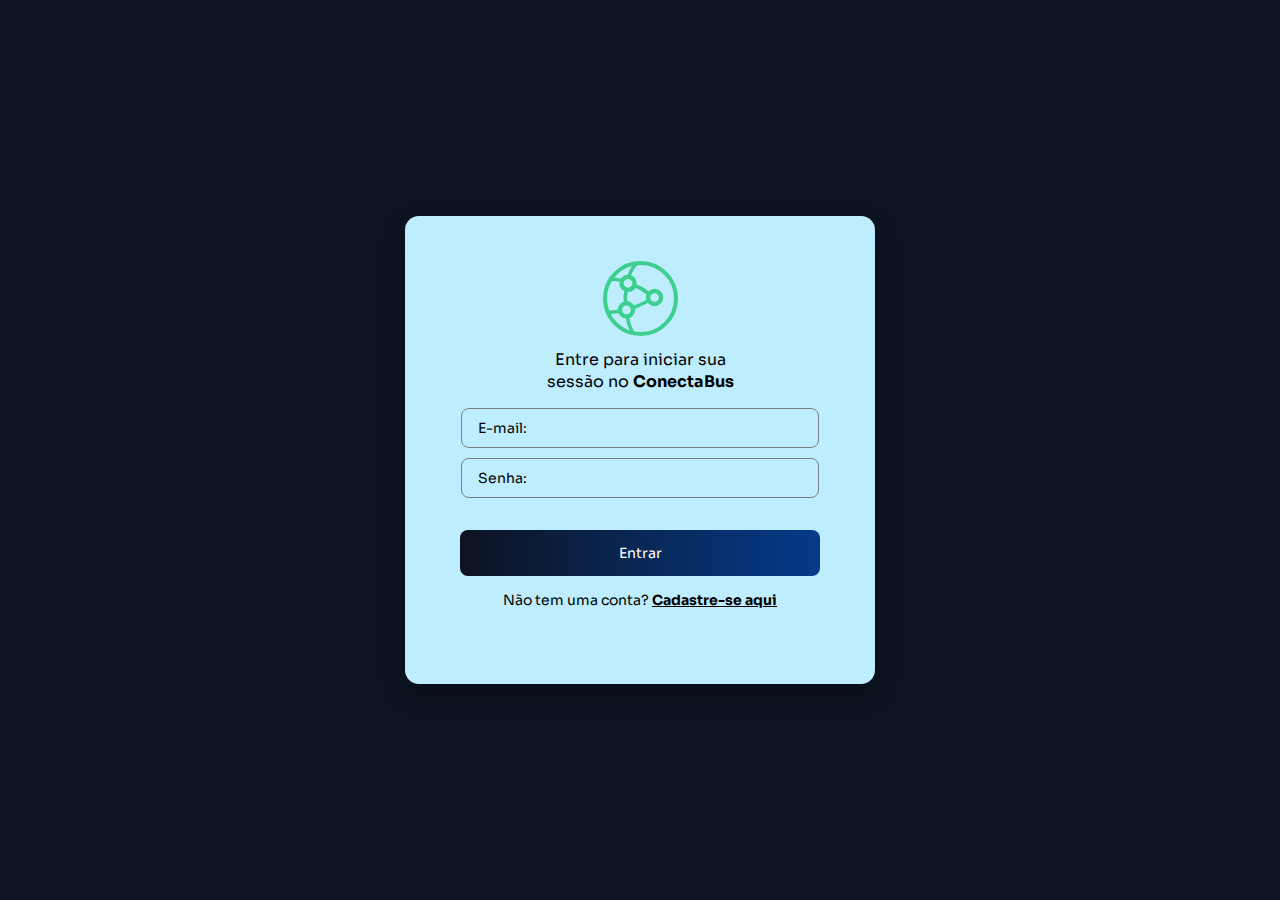
<file: index.html>
<!DOCTYPE html>
<html lang="pt-BR">
<head>
  <meta charset="UTF-8" />
  <meta name="viewport" content="width=device-width, initial-scale=1.0" />
  <title>Login - ConectaBus</title>

  <!-- Fonte Sora -->
  <link href="https://fonts.googleapis.com/css2?family=Sora:wght@300;400;500;600;700&display=swap" rel="stylesheet">

  <!-- Importa o CSS correto -->
  <link rel="stylesheet" href="styles/auth.css">
</head>


<body>

  <div class="container">

      <!-- CARD CENTRAL -->
      <div class="center-box">

          <!-- Logo -->
          <img src="assets/Logo ConectaBus (1).svg" alt="ConectaBus Logo" class="logo-img">

          <!-- Títulos -->
          <p class="title">Entre para iniciar sua<br>sessão no <strong>ConectaBus</strong></p>

          <!-- Inputs -->
          <input type="email" placeholder="E-mail:" class="input-field">
          <input type="password" placeholder="Senha:" class="input-field">

          <!-- Botão -->
          <button class="btn">Entrar</button>

          <!-- Link -->
          <p class="signup-text">
            Não tem uma conta?
            <a href="signup.html"><b> Cadastre-se aqui </b></a>
          </p>

      </div>
  </div>
</body>
</html>
</file>
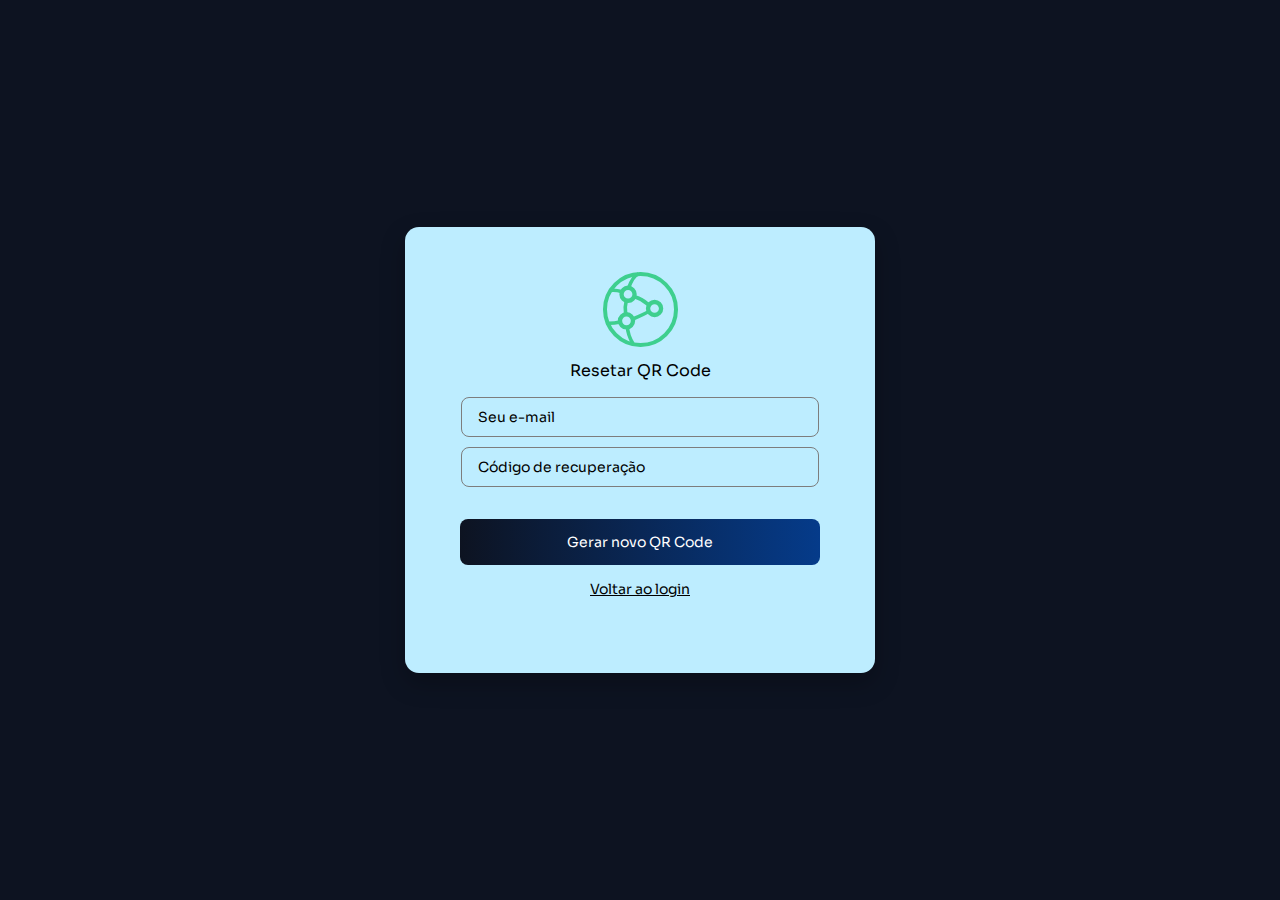
<file: reset_mfa.html>
<!DOCTYPE html>
<html lang="pt-BR">
<head>
  <meta charset="UTF-8" />
  <meta name="viewport" content="width=device-width, initial-scale=1.0" />
  <title>Resetar QR Code</title>

  <link href="https://fonts.googleapis.com/css2?family=Sora:wght@300;400;500;600;700&display=swap" rel="stylesheet">
  <link rel="stylesheet" href="styles/auth.css">

  <script type="module" src="js/reset_mfa.js" defer></script>
</head>

<body>
  <div class="container">
    <div class="center-box">

      <img src="assets/Logo ConectaBus (1).svg" class="logo-img">

      <p class="title">Resetar QR Code</p>

      <input id="email" type="email" placeholder="Seu e-mail" class="input-field">
      <input id="recovery_code" type="text" placeholder="Código de recuperação" class="input-field">

      <button id="resetMfaBtn" class="btn">Gerar novo QR Code</button>

      <div id="qrContainer" style="display:none; margin-top:20px;">
        <p>Novo QR Code:</p>
        <img id="qrImage" style="width:200px; margin-top:10px;">
      </div>

      <p class="signup-text">
        <a href="index.html">Voltar ao login</a>
      </p>
    </div>
  </div>
</body>
</html>
</file>
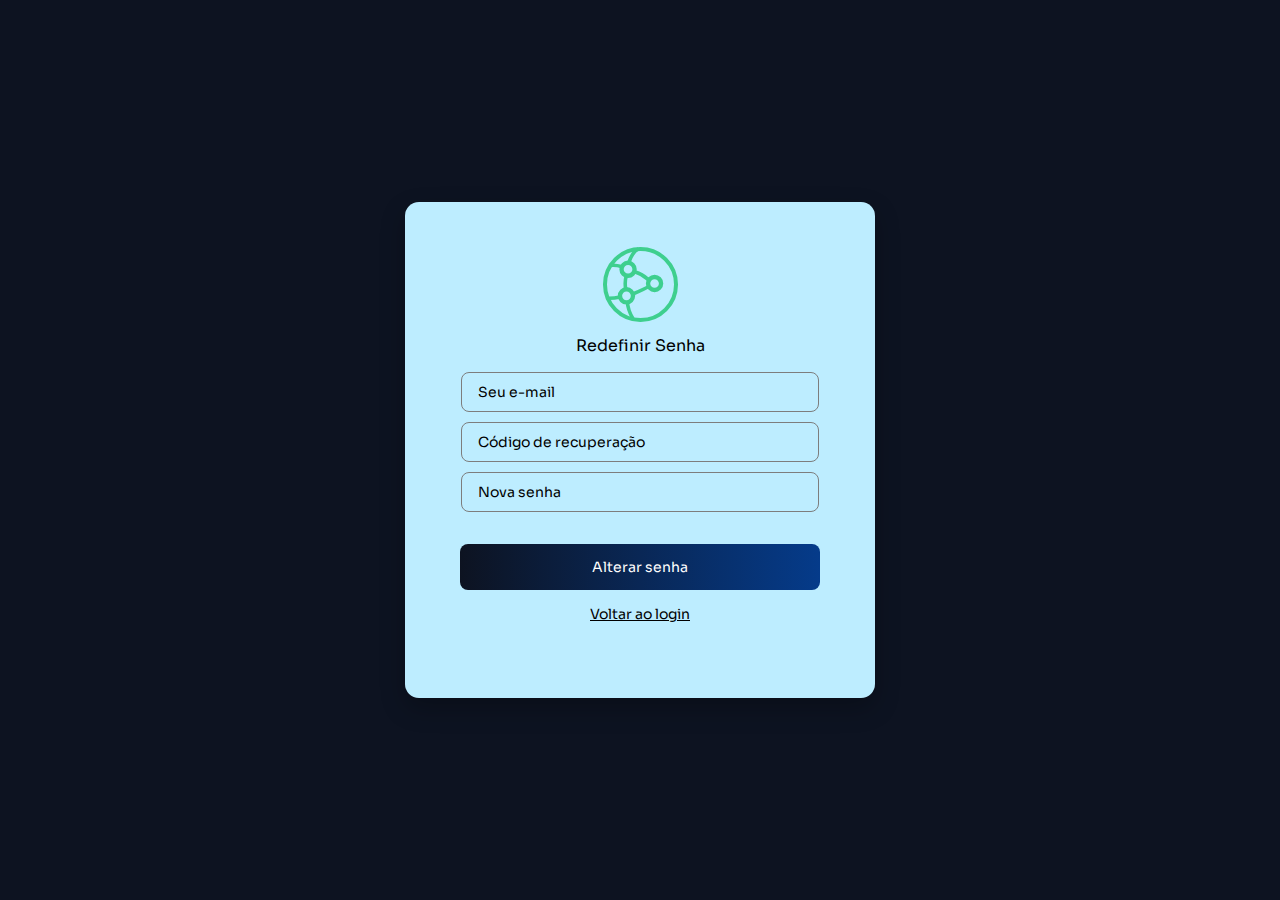
<file: reset_password.html>
<!DOCTYPE html>
<html lang="pt-BR">
<head>
  <meta charset="UTF-8" />
  <meta name="viewport" content="width=device-width, initial-scale=1.0" />
  <title>Redefinir Senha</title>

  <link href="https://fonts.googleapis.com/css2?family=Sora:wght@300;400;500;600;700&display=swap" rel="stylesheet">
  <link rel="stylesheet" href="styles/auth.css">

  <script type="module" src="js/reset_password.js" defer></script>
</head>

<body>
  <div class="container">
    <div class="center-box">

      <img src="assets/Logo ConectaBus (1).svg" class="logo-img">

      <p class="title">Redefinir Senha</p>

      <input id="email" type="email" placeholder="Seu e-mail" class="input-field">
      <input id="recovery_code" type="text" placeholder="Código de recuperação" class="input-field">
      <input id="new_password" type="password" placeholder="Nova senha" class="input-field">

      <button id="resetPasswordBtn" class="btn">Alterar senha</button>

      <p class="signup-text">
        <a href="index.html">Voltar ao login</a>
      </p>
    </div>
  </div>
</body>
</html>
</file>
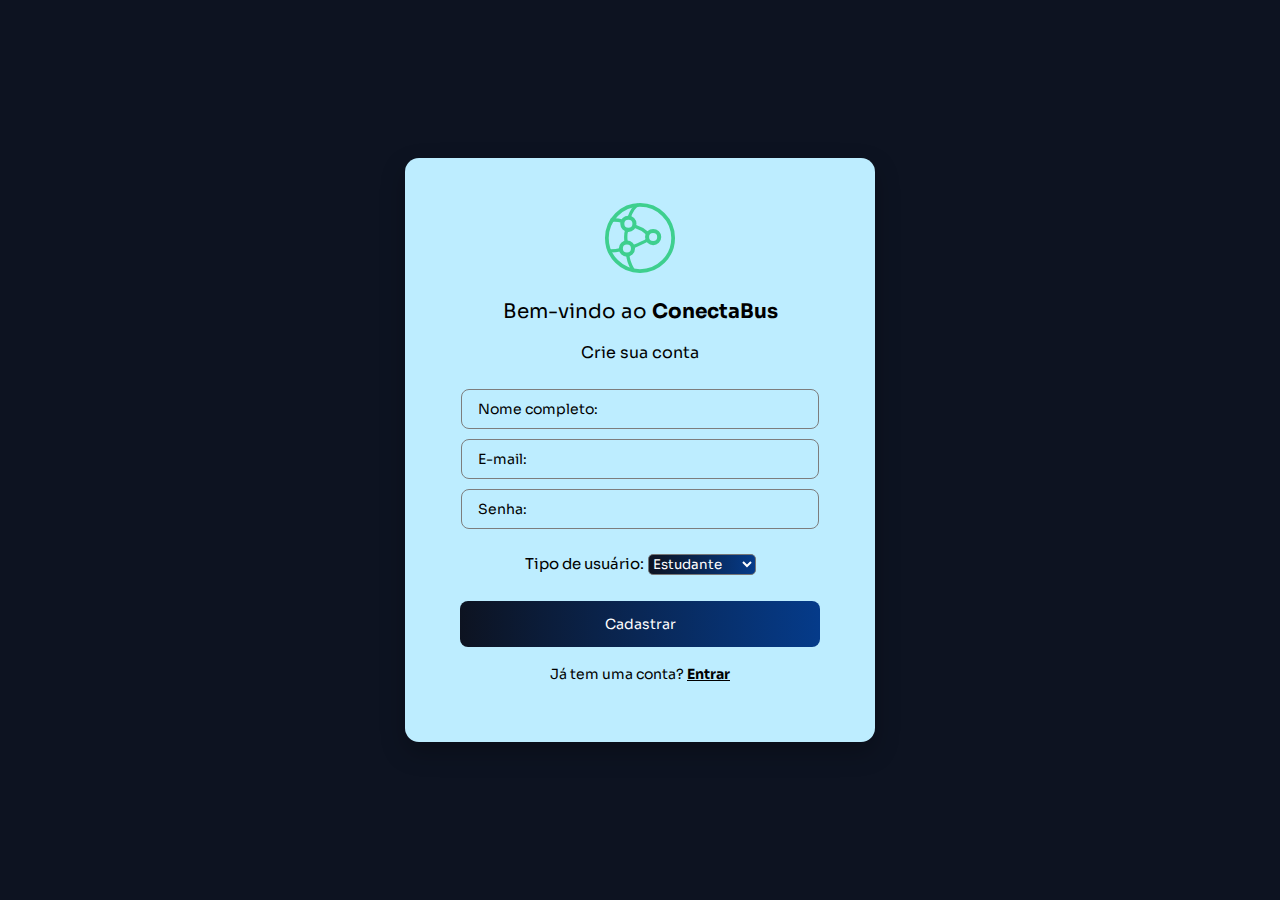
<file: signup.html>
<!DOCTYPE html>
<html lang="pt-BR">
<head>
  <meta charset="UTF-8" />
  <meta name="viewport" content="width=device-width, initial-scale=1.0" />
  <title>Cadastro - ConectaBus</title>

    <!-- Fonte Sora -->
  <link href="https://fonts.googleapis.com/css2?family=Sora:wght@300;400;500;600;700&display=swap" rel="stylesheet">

  <link rel="stylesheet" href="styles/cadastro.css" />

  <!-- Importa o script como módulo e com defer -->
  <script type="module" src="js/signup.js" defer></script>
</head>

<body>
<div class="container">
  <div class="center-box">
    
    <!-- LOGO -->
    <div class="logo-side">
      <img src="assets/Logo ConectaBus (1).svg" alt="Logo ConectaBus" class="logo" />
    </div>

    <!-- FORMULÁRIO DE CADASTRO -->
    <div class="login-side">
      <div class="login-box">
        <p class="title">Bem-vindo ao <strong>ConectaBus</strong></p>
        <p class="subtitle">Crie sua conta</p>

        <input type="name" placeholder="Nome completo:" class="input-field" /><br />
        <input type="email" placeholder="E-mail:" class="input-field" /><br />
        <input type="password" placeholder="Senha:" class="input-field" /><br />

        <label class="userTitle">Tipo de usuário:</label>
        <select class="userType">
          <option value="Estudante">Estudante</option>
          <option value="Governo">Governo</option>
          <option value="Cidadão">Cidadão</option>
        </select><br /><br />

        <button class="signupBtn">Cadastrar</button>

        <p class="signup-text">
          Já tem uma conta? 
          <a href="index.html"><b>Entrar</b></a>
        </p>
      </div>
    </div>

  </div>
</div>


  <!-- POPUP QR CODE -->
  <div id="qr-popup" class="mfa-popup" style="display:none;">
    <div class="mfa-popup-content">
      <h3>📱 Cadastro realizado com sucesso!</h3>
      <p>Escaneie este QR Code no Microsoft Authenticator.</p>
      <img id="qrPopupImg" style="width: 160px; margin: 15px 0" />
      <br />
      <button
        id="closeQRBtn"
        style="background:#0a6624;color:white;padding:10px 18px;border:none;border-radius:10px;cursor:pointer;"
      >
        Fechar
      </button>
    </div>
  </div>
</body>
</html>
</file>
<file: styles/auth.css>
/* Fundo escuro da página */
body {
    margin: 0;
    background-color: #0D1321;
    font-family: 'Sora', sans-serif;
    height: 100vh;
    display: flex;
    justify-content: center;
    align-items: center;
}

/* Container principal */
.container {
    display: flex;
    justify-content: center;
    align-items: center;
    width: 100%;
    height: 100vh;
}

/* Card azul claro central */
.center-box {
    background: #BDEDFF;
    padding: 45px 55px;
    border-radius: 14px;
    text-align: center;
    width: 360px;
    box-shadow: 0px 10px 25px rgba(0, 0, 0, 0.25);
}

/* Logo */
.logo-img {
    width: 75px;
    margin-bottom: 8px;
}

/* Título */
.title {
    font-family: 'Sora', sans-serif;
    color: #000;
    font-size: 16px;
    margin-top: 0px;
    margin-bottom: 5px;
    line-height: 1.4;
}

/* Inputs iguais ao PNG */
.input-field {
    font-family: 'Sora', sans-serif;
    width: 90%;
    padding: 10px 16px;
    margin-top: 10px;
    border-radius: 8px;
    background: #BDEDFF;
    border: 1px solid #7D7D7D;
    font-size: 14px;
    color: black;
}

.input-field::placeholder {
    color: black;
    opacity: 1;
}

/* Botão */
.btn {
    font-family: 'Sora', sans-serif;
    width: 100%;
    margin-top: 32px;
    padding: 14px;
    background: linear-gradient(90deg, #0D1321 0%, #053B8A 100%);
    border: none;
    border-radius: 8px;
    color: white;
    cursor: pointer;
    font-size: 14px;
    transition: 0.3s;
}

.btn:hover {
    opacity: 0.9;
}

/* Texto de cadastro */
.signup-text {
    font-family: 'Sora', sans-serif;
    margin-top: 15px;
    margin-bottom: 30px;
    font-size: 14px;
}

.signup-text a {
    color: #000;
    text-decoration: underline;
}

/* Popup MFA — deve iniciar invisível */
#mfa-popup {
    display: none; /* ESSENCIAL! */
    position: fixed;
    top: 0;
    left: 0;
    width: 100%;
    height: 100%;
    background: rgba(0,0,0,0.5);
    justify-content: center;
    align-items: center;
    z-index: 9999;
}

.mfa-popup-content {
    background: white;
    padding: 25px;
    border-radius: 12px;
    text-align: center;
    width: 300px;
    box-shadow: 0 8px 20px rgba(0,0,0,0.25);
}
</file>
<file: styles/cadastro.css>
/*CADASTRO */
body {
    margin: 0;
    background-color: #0D1321;
    font-family: 'Sora', sans-serif;
    height: 100vh;
    display: flex;
    justify-content: center;
    align-items: center;
}

.center-box {
    background: #BDEDFF;
    padding: 45px 55px;
    border-radius: 14px;
    text-align: center;
    width: 360px;
    box-shadow: 0px 10px 25px rgba(0, 0, 0, 0.25);
}

.logos-side{
    width: 75px;
}

.login-box {
    color: black
}

.title {
    font-family: 'Sora', sans-serif;
    color: #000;
    font-size: 20px;
    margin-top: 20px;
    margin-bottom: 5px;
    line-height: 1.4;
}

.subtitle {
    font-size: 16px;
    color: #000;
}

.input-field {
    font-family: 'Sora', sans-serif;
    width: 90%;
    padding: 10px 16px;
    margin-top: 10px;
    border-radius: 8px;
    background: #BDEDFF;
    border: 1px solid #7D7D7D;
    font-size: 14px;
    color: black ;
}

.input-field::placeholder {
    color: black;
    opacity: 1;
}

.userTitle {
    font-size: 15px;
    color: #000;
}

.userType{
    font-family: 'Sora', sans-serif;
    width: 30%;
    margin-top: 25px;
    background: linear-gradient(90deg, #0D1321 0%, #053B8A 100%);
    color: white;
    background-color: #053B8A;
    border-radius: 5px;
}

.signupBtn{
    font-family: 'Sora', sans-serif;
    width: 100%;
    margin-top: 5px;
    padding: 14px;
    background: linear-gradient(90deg, #0D1321 0%, #053B8A 100%);
    border: none;
    border-radius: 8px;
    color: white;
    cursor: pointer;
    font-size: 14px;
    transition: 0.3s;
}

.signup-text {
    margin-top: 18px;
    color: #000;
    font-size: 14px;
}
.signup-text a {
    text-decoration: underline;
    color: #000;
}
</file>
